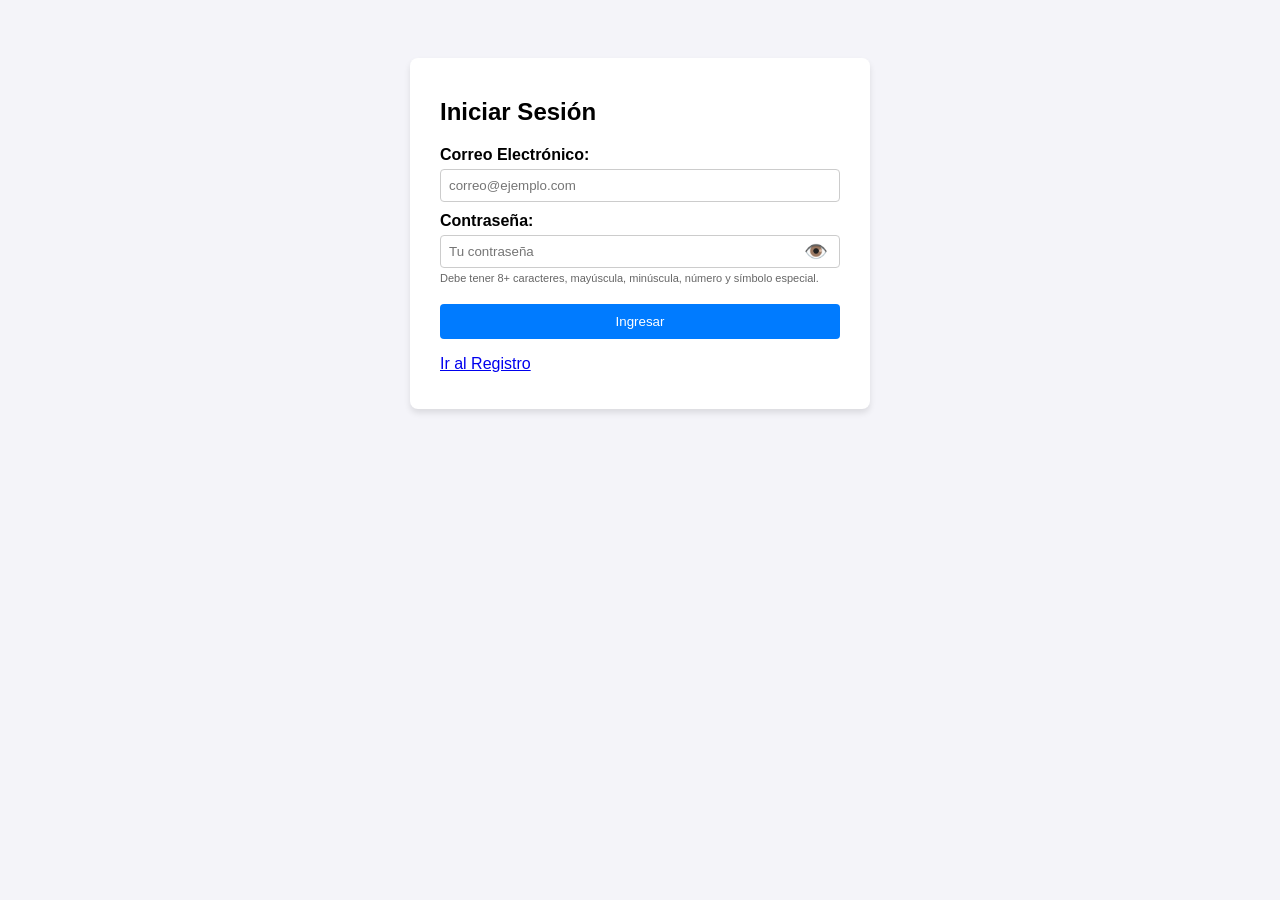
<file: index.html>
<!DOCTYPE html>
<html lang="es">
<head>
    <meta charset="UTF-8">
    <meta name="viewport" content="width=device-width, initial-scale=1.0">
    <title>Login - Utilería</title>
    <link rel="stylesheet" href="css/styles.css">
</head>
<body>
    <div class="container">
        <h2>Iniciar Sesión</h2>
        <form id="loginForm" novalidate>
            <label for="correo">Correo Electrónico:</label>
            <input type="email" id="correo" placeholder="correo@ejemplo.com">
            <p id="errorCorreo" class="error-texto"></p>
            
            <label for="password">Contraseña:</label>
            <div class="password-wrapper">
                <input type="password" id="password" placeholder="Tu contraseña">
                <span class="toggle-password" id="togglePassword">👁️</span>
            </div>
            <small>Debe tener 8+ caracteres, mayúscula, minúscula, número y símbolo especial.</small>
            
            <div id="errorContainer" class="error-container" style="display: none;">
                <img src="img/para_error.jpg" alt="Error de contraseña" class="error-img">
                <div class="error-bubble">
                    ❌ Error: La contraseña no cumple con *todos* los requisitos detallados.
                </div>
            </div>

            <button type="submit">Ingresar</button>
        </form>
        <p id="mensajeLogin"></p>
        <p><a href="registro.html">Ir al Registro</a></p>
    </div>

    <script src="js/utileria.js"></script>
    <script>
        const togglePassword = document.getElementById('togglePassword');
        const passwordInput = document.getElementById('password');

        togglePassword.addEventListener('click', function () {
            const type = passwordInput.getAttribute('type') === 'password' ? 'text' : 'password';
            passwordInput.setAttribute('type', type);
            this.textContent = type === 'password' ? '👁️' : '🙈';
        });

        document.getElementById("loginForm").addEventListener('submit', function(e) {
            e.preventDefault();
            const correo = document.getElementById("correo").value;
            const password = passwordInput.value;
            const mensaje = document.getElementById("mensajeLogin");
            const errorCorreo = document.getElementById("errorCorreo");
            const errorContainer = document.getElementById("errorContainer");

            errorContainer.style.display = "none";
            errorCorreo.textContent = "";
            passwordInput.classList.remove("input-error");
            mensaje.innerHTML = "";

            let esValido = true;

            if (!validarCorreo(correo)) {
                errorCorreo.textContent = "❌ Ingresa un correo electrónico válido.";
                esValido = false;
            }

            if (!validarPassword(password)) {
                errorContainer.style.display = "flex";
                passwordInput.classList.add("input-error");
                esValido = false;
            }

            if (esValido) {
                mensaje.innerHTML = "✅ Login exitoso. Validaciones superadas.";
                mensaje.style.color = "green";
            }
        });
    </script>
</body>
</html>
</file>
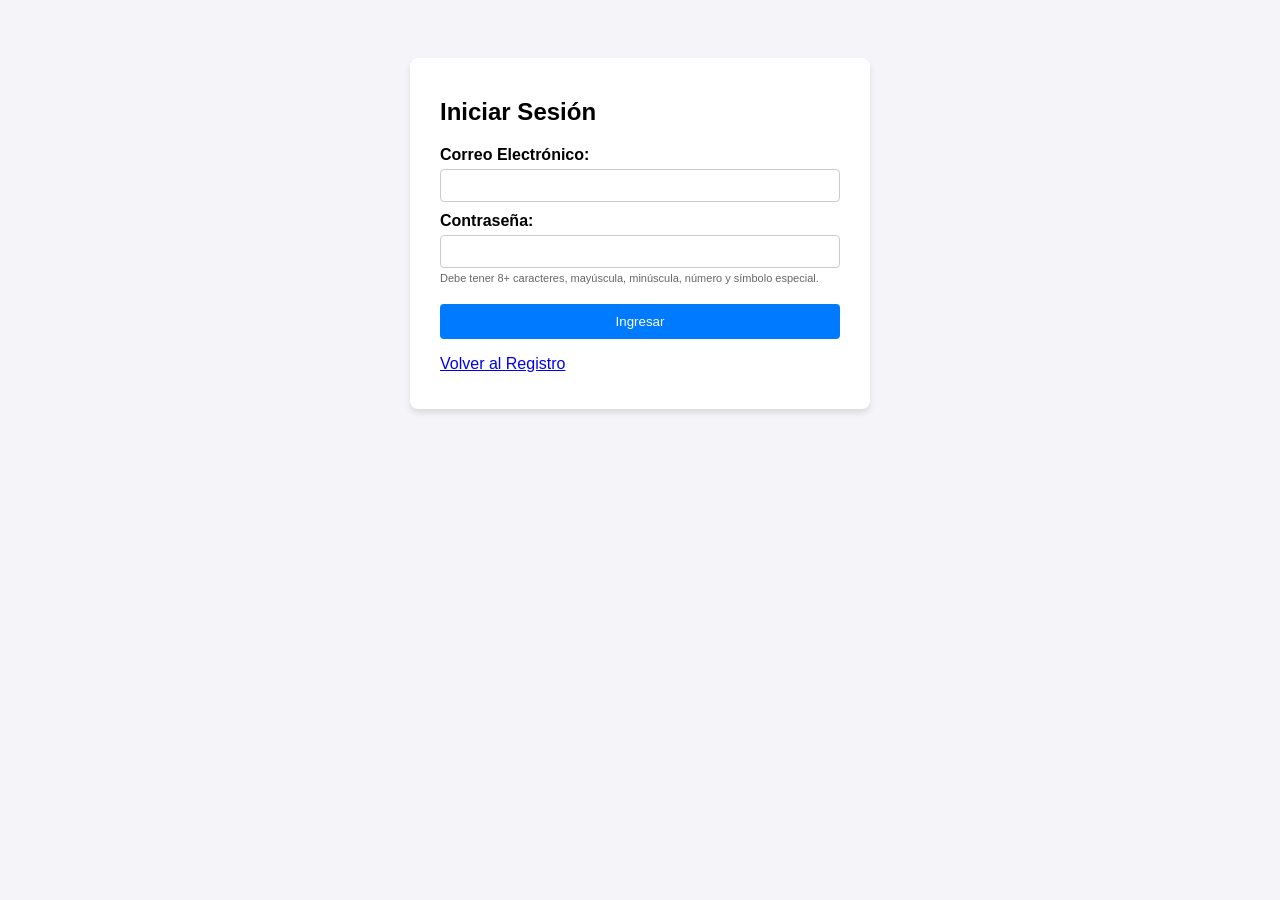
<file: loggin.html>
<!DOCTYPE html>
<html lang="es">
<head>
    <meta charset="UTF-8">
    <meta name="viewport" content="width=device-width, initial-scale=1.0">
    <title>Login - Utilería</title>
    <link rel="stylesheet" href="css/styles.css">
</head>
<body>
    <div class="container">
        <h2>Iniciar Sesión</h2>
        <form id="loginForm">
            <label>Correo Electrónico:</label>
            <input type="email" id="correo" required>
            
            <label>Contraseña:</label>
            <input type="password" id="password" required>
            <small>Debe tener 8+ caracteres, mayúscula, minúscula, número y símbolo especial.</small>
            
            <button type="submit">Ingresar</button>
        </form>
        <p id="mensajeLogin"></p>
        <p><a href="index.html">Volver al Registro</a></p>
    </div>

    <script src="js/utileria.js"></script>
    <script>
        document.getElementById("loginForm").addEventListener('submit', function(e) {
            e.preventDefault();
            const correo = document.getElementById("correo").value;
            const password = document.getElementById("password").value;
            const mensaje = document.getElementById("mensajeLogin");

            if (!validarCorreo(correo)) {
                mensaje.innerHTML = "❌ Formato de correo inválido.";
                mensaje.style.color = "red";
                return;
            }

            if (!validarPassword(password)) {
                mensaje.innerHTML = "❌ La contraseña no cumple con los requisitos de seguridad.";
                mensaje.style.color = "red";
                return;
            }

            mensaje.innerHTML = "✅ Login exitoso. Validaciones superadas.";
            mensaje.style.color = "green";
        });
    </script>
</body>
</html>
</file>
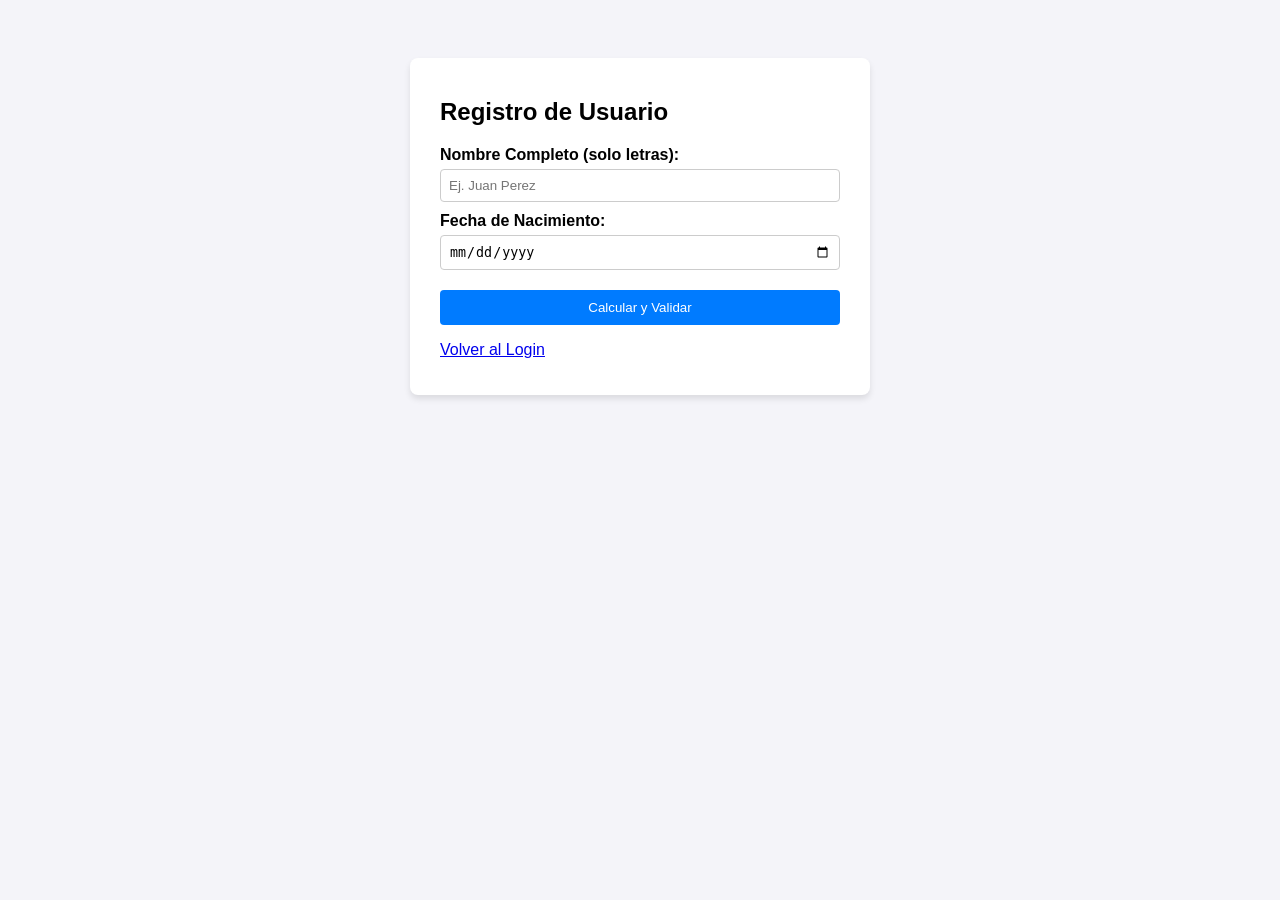
<file: registro.html>
<!DOCTYPE html>
<html lang="es">
<head>
    <meta charset="UTF-8">
    <meta name="viewport" content="width=device-width, initial-scale=1.0">
    <title>Registro - Utilería</title>
    <link rel="stylesheet" href="css/styles.css">
</head>
<body>
    <div class="container">
        <h2>Registro de Usuario</h2>
        <form id="registroForm" novalidate>
            <label for="nombre">Nombre Completo (solo letras):</label>
            <input type="text" id="nombre" placeholder="Ej. Juan Perez" required>
            
            <label for="fechaNac">Fecha de Nacimiento:</label>
            <input type="date" id="fechaNac" required>
            
            <div id="errorContainerRegistro" class="error-container" style="display: none;">
                <img src="img/para_error.jpg" alt="Error en registro" class="error-img">
                <div class="error-bubble" id="textoErrorRegistro">
                    ❌ Error: El nombre ingresado no es válido.
                </div>
            </div>

            <button type="submit">Calcular y Validar</button>
        </form>
        <p><a href="index.html">Volver al Login</a></p>
    </div>

    <!-- Modal -->
    <div id="miModal" class="modal">
        <div class="modal-contenido">
            <span class="cerrar">&times;</span>
            <h3>Resultado del Registro</h3>
            <p id="mensajeModal"></p>
        </div>
    </div>

    <script src="js/utileria.js"></script>
    <script>
        const modal = document.getElementById("miModal");
        const spanCerrar = document.getElementsByClassName("cerrar")[0];
        const form = document.getElementById("registroForm");
        const nombreInput = document.getElementById("nombre");
        const errorContainerRegistro = document.getElementById("errorContainerRegistro");
        const textoErrorRegistro = document.getElementById("textoErrorRegistro");

        form.addEventListener('submit', function(e) {
            e.preventDefault();
            
            let nombre = nombreInput.value;
            const fechaNac = document.getElementById("fechaNac").value;
            
            errorContainerRegistro.style.display = "none";
            nombreInput.classList.remove("input-error");
            
            nombre = limpiarEspacios(nombre);

            if (!nombre || !soloLetras(nombre)) {
                textoErrorRegistro.innerHTML = "❌ Error: El nombre solo debe contener letras (no números).";
                errorContainerRegistro.style.display = "flex";
                nombreInput.classList.add("input-error");
                return;
            }

            if (!fechaNac) {
                textoErrorRegistro.innerHTML = "❌ Error: Por favor ingresa tu fecha de nacimiento.";
                errorContainerRegistro.style.display = "flex";
                return;
            }

            // Uso de la edad obligatoria y la exacta
            const edadEntera = calcularEdad(fechaNac); 
            const edadCompleta = calcularEdadExacta(fechaNac); 
            const esMayor = esMayorDeEdad(fechaNac);
            
            const mensaje = `Hola ${nombre}.<br>Tienes exactamente <strong>${edadCompleta}</strong>.<br><br>` + 
                            (esMayor ? "✅ Eres mayor de edad. Acceso permitido." : "❌ Eres menor de edad. Acceso restringido.");
            
            document.getElementById("mensajeModal").innerHTML = mensaje;
            modal.style.display = "block";
        });

        spanCerrar.onclick = function() { modal.style.display = "none"; }
        window.onclick = function(event) { if (event.target == modal) modal.style.display = "none"; }
    </script>
</body>
</html>
</file>
<file: css/styles.css>
/* =========================================
   Estilos Generales y Formulario
========================================= */
body { 
    font-family: Arial, sans-serif; 
    background-color: #f4f4f9; 
    display: flex; 
    justify-content: center; 
    padding-top: 50px; 
}

.container { 
    background: white; 
    padding: 20px 30px; 
    border-radius: 8px; 
    box-shadow: 0 4px 6px rgba(0,0,0,0.1); 
    width: 100%; 
    max-width: 400px; 
}

label { 
    display: block; 
    margin-top: 10px; 
    font-weight: bold; 
}

input { 
    width: 100%; 
    padding: 8px; 
    margin-top: 5px; 
    box-sizing: border-box; 
    border: 1px solid #ccc; 
    border-radius: 4px; 
}

button { 
    width: 100%; 
    margin-top: 20px; 
    padding: 10px; 
    background-color: #007bff; 
    color: white; 
    border: none; 
    border-radius: 4px; 
    cursor: pointer; 
}

button:hover { 
    background-color: #0056b3; 
}

small { 
    display: block; 
    margin-top: 4px; 
    font-size: 11px; 
    color: #666; 
}

/* =========================================
   Estilos del Modal (Registro)
========================================= */
.modal { 
    display: none; 
    position: fixed; 
    z-index: 1; 
    left: 0; 
    top: 0; 
    width: 100%; 
    height: 100%; 
    background-color: rgba(0,0,0,0.5); 
}

.modal-contenido { 
    background-color: #fff; 
    margin: 15% auto; 
    padding: 20px; 
    border-radius: 8px; 
    width: 80%; 
    max-width: 400px; 
    text-align: center; 
}

.cerrar { 
    color: #aaa; 
    float: right; 
    font-size: 28px; 
    font-weight: bold; 
    cursor: pointer; 
}

.cerrar:hover { 
    color: black; 
}

/* =========================================
   Configuración de la Caja de Contraseña y Ojo
========================================= */
.password-wrapper {
    position: relative !important;
    display: flex !important;
    align-items: center !important;
    width: 100%;
    margin-top: 5px;
}

.password-wrapper input {
    width: 100% !important;
    padding-right: 40px !important;
    margin: 0 !important;
    box-sizing: border-box;
}

.toggle-password {
    position: absolute !important;
    right: 12px !important;
    cursor: pointer;
    font-size: 1.2em;
    user-select: none;
    z-index: 2;
}

/* =========================================
   Estilos de Errores y Muñequito
========================================= */
.error-texto {
    color: red;
    font-size: 0.85em;
    margin: 3px 0 10px 0;
}

.error-container {
    display: flex;
    align-items: center;
    margin-top: 15px;
    background-color: #ffe6e6;
    border: 1px solid #ffb3b3;
    padding: 10px 12px;
    border-radius: 10px;
}

.error-img {
    width: 55px;
    height: auto;
    margin-right: 12px;
    border-radius: 6px;
}

.error-bubble {
    color: #b30000;
    font-weight: bold;
    font-size: 0.85em;
    line-height: 1.3;
}

.input-error {
    border: 2px solid red !important;
}
</file>
